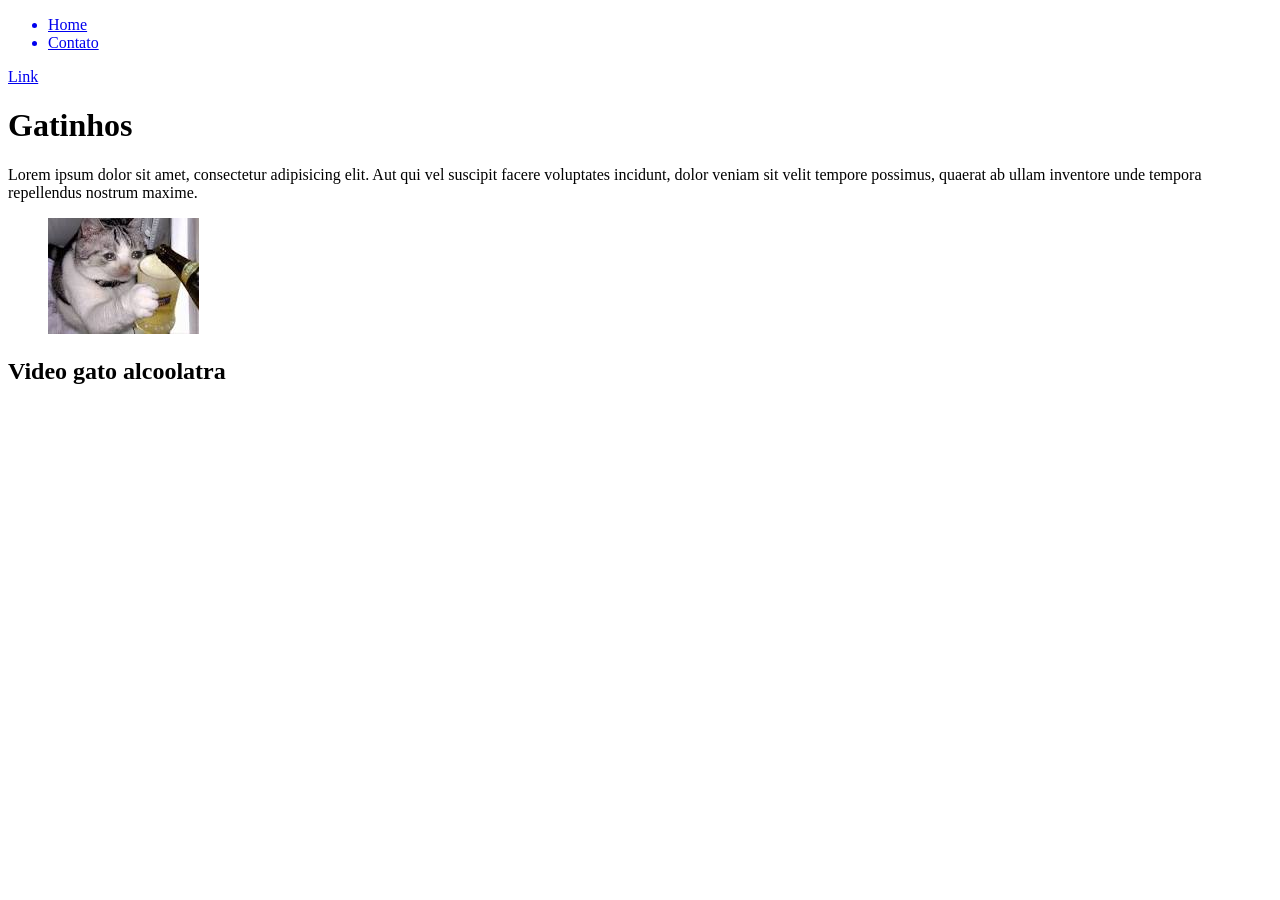
<file: Gatinhos/index.html>
<!DOCTYPE html>
<html lang="pt-br">

<head>
    <meta charset="UTF-8">
    <meta name="viewport" content="width=device-width, initial-scale=1.0">
    <title>Gatos Alcoolatras</title>
</head>

<body>
    <nav>
        <ul>
            <a href="index.html"><li>Home</li></a>
             <a href="contato.html"><li>Contato</li></a> 
        </ul>
        <a href="https://github.com/nathanccoelho">Link</a>
    </nav>

    <header>
        <h1>Gatinhos</h1>
        <p>Lorem ipsum dolor sit amet, consectetur adipisicing elit. Aut qui vel suscipit facere voluptates incidunt,
            dolor
            veniam sit velit tempore possimus, quaerat ab ullam inventore unde tempora repellendus nostrum maxime.</p>
    </header>

    <figure>
        <img src="assets/img/Image20231024091438.png" alt="gato alcoolatra">
    </figure>

    <h2>Video gato alcoolatra</h2>
    <iframe width="560" height="315" src="https://www.youtube.com/embed/iFbVXUoPM6o?si=oNNqKtboI4c4iA1T"
        title="YouTube video player" frameborder="0"
        allow="accelerometer; autoplay; clipboard-write; encrypted-media; gyroscope; picture-in-picture; web-share"
        allowfullscreen></iframe>


</body>

</html>
</file>
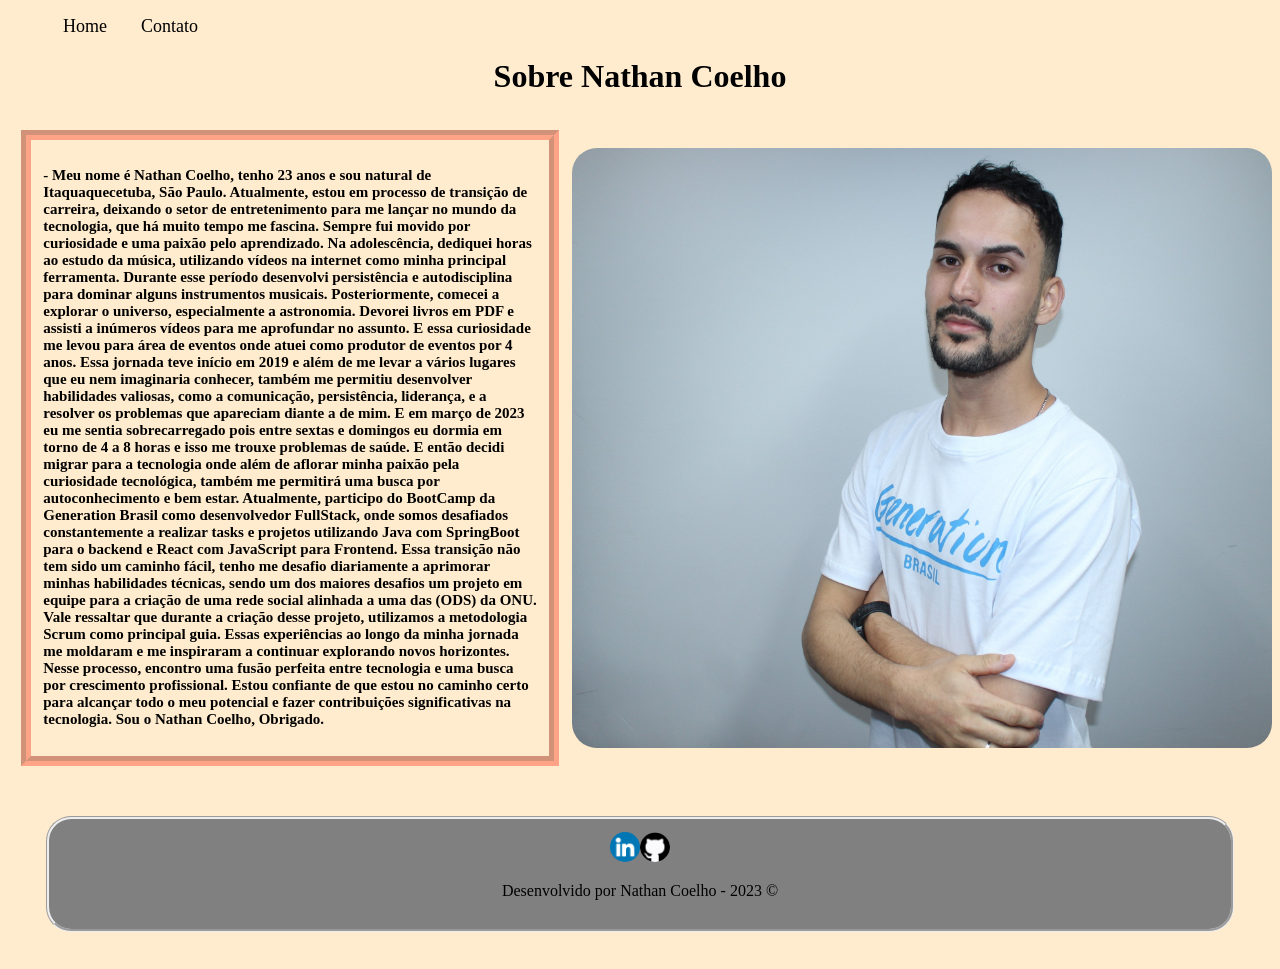
<file: Nathan/index.html>
<!DOCTYPE html>
<html lang="pt-br">

<head>
    <meta charset="UTF-8">
    <meta name="viewport" content="width=device-width, initial-scale=1.0">
    <title>Nathan Coelho</title>
    <link rel="stylesheet" href="assents/css/style.css">
</head>

<body class="backall">
    <nav id="menu">
        <ul>
            <a href="index.html">
                <li>Home</li>
            </a>
            <a href="contato.html">
                <li>Contato</li>
            </a>
        </ul>
    </nav>

    <header>
        <h1 class="container">Sobre Nathan Coelho</h1>

        <div class="container">
            <div class=" font"><p>  - Meu nome é Nathan Coelho, tenho 23 anos e sou natural de Itaquaquecetuba, São Paulo. Atualmente, estou em
                processo de transição de carreira, deixando o setor de entretenimento para me lançar no mundo da
                tecnologia, que há muito tempo me fascina. Sempre fui movido por curiosidade e uma paixão pelo
                aprendizado.

                Na adolescência, dediquei horas ao estudo da música, utilizando vídeos na internet como minha principal
                ferramenta. Durante esse período desenvolvi persistência e autodisciplina para dominar alguns
                instrumentos musicais.

                Posteriormente, comecei a explorar o universo, especialmente a astronomia. Devorei livros em PDF e
                assisti a inúmeros vídeos para me aprofundar no assunto.

                E essa curiosidade me levou para área de eventos onde atuei como produtor de eventos por 4 anos. Essa
                jornada teve início em 2019 e além de me levar a vários lugares que eu nem imaginaria conhecer, também
                me permitiu desenvolver habilidades valiosas, como a comunicação, persistência, liderança, e a resolver
                os problemas que apareciam diante a de mim.

                E em março de 2023 eu me sentia sobrecarregado pois entre sextas e domingos eu dormia em torno de 4 a 8
                horas e isso me trouxe problemas de saúde. E então decidi migrar para a tecnologia onde além de aflorar
                minha paixão pela curiosidade tecnológica, também me permitirá uma busca por autoconhecimento e bem
                estar. Atualmente, participo do BootCamp da Generation Brasil como desenvolvedor FullStack, onde somos
                desafiados constantemente a realizar tasks e projetos utilizando Java com SpringBoot para o backend e
                React com JavaScript para Frontend.

                Essa transição não tem sido um caminho fácil, tenho me desafio diariamente a aprimorar minhas
                habilidades técnicas, sendo um dos maiores desafios um projeto em equipe para a criação de uma rede
                social alinhada a uma das (ODS) da ONU. Vale ressaltar que durante a criação desse projeto, utilizamos a
                metodologia Scrum como principal guia.

                Essas experiências ao longo da minha jornada me moldaram e me inspiraram a continuar explorando novos
                horizontes. Nesse processo, encontro uma fusão perfeita entre tecnologia e uma busca por crescimento
                profissional. Estou confiante de que estou no caminho certo para alcançar todo o meu potencial e fazer
                contribuições significativas na tecnologia. Sou o Nathan Coelho, Obrigado.</p>

           </div>
           <div></div>
             <img class="pic" src="assents/img/Cópia de IMG_9384.JPG" alt="Uma foto do Nathan" width="700" height="600">
        </div>


    </header>

    <footer class="back_footer">
        <div class="container">
            <a href="https://www.linkedin.com/in/nathan-ccoelho/" target="_blank">
                <img class="png" src="assents/img/linkedin.png" alt="linkedin">
            </a>
            <a href="https://github.com/nathanccoelho" target="_blank">
                <img class="png" src="assents/img/github.png" alt="GitHub">
            </a>
        </div>

        <p class="container">Desenvolvido por Nathan Coelho - 2023 &copy;</p>
    </footer>



</body>

</html>
</file>
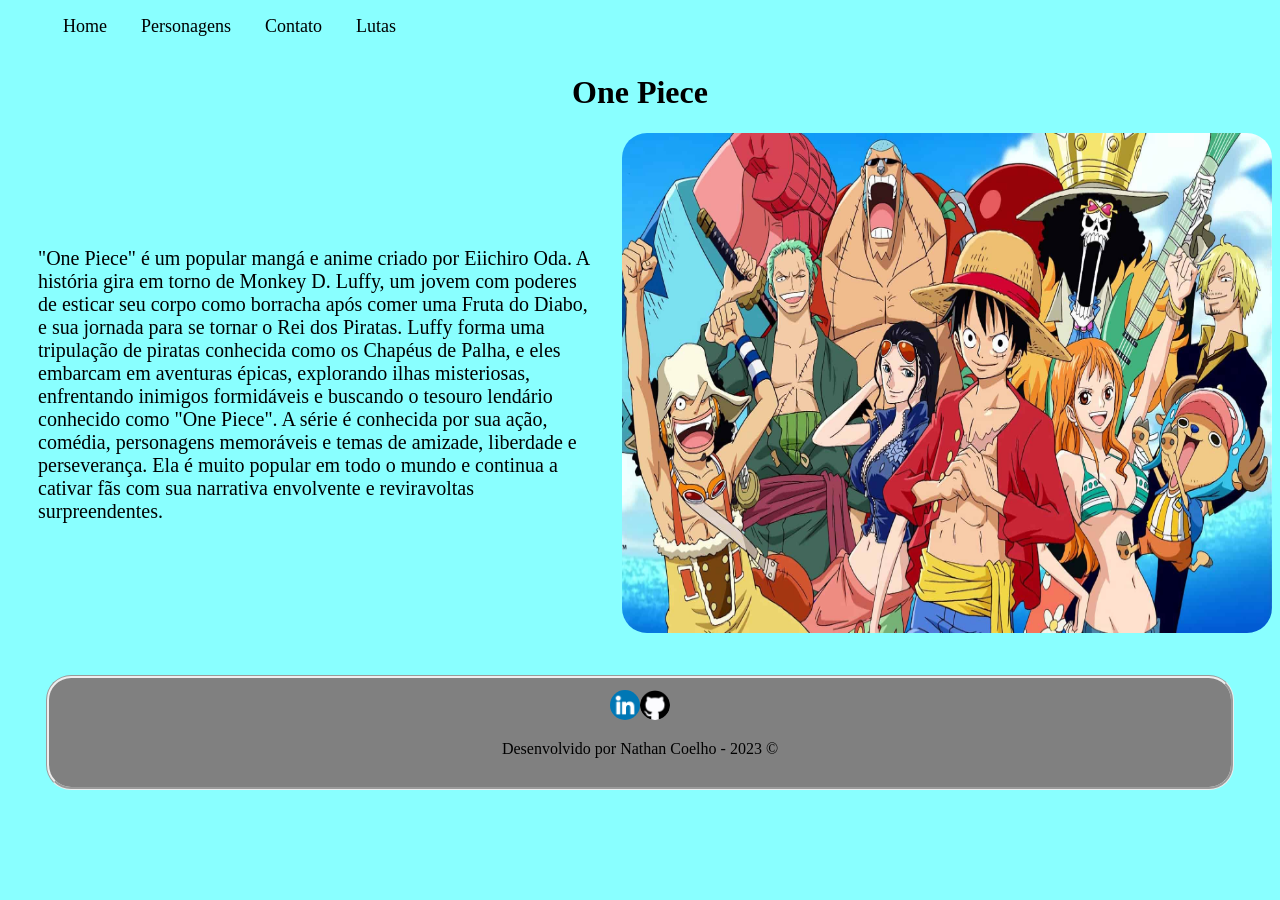
<file: One Piece/index.html>
<!DOCTYPE html>
<html lang="pt-br">

<head>
    <meta charset="UTF-8">
    <meta name="viewport" content="width=device-width, initial-scale=1.0">
    <title>One Piece</title>
    <link rel="stylesheet" href="assents/css/style.css">
</head>

<body class="backall">
    <nav id="menu">
        <ul>
            <a href="index.html">
                <li>Home</li>
            </a>
            <a href="personagens.html">
                <li>Personagens</li>
            </a>
            <a href="contato.html">
                <li>Contato</li>
            </a>
            <a href="lutas.html">
                <li>Lutas</li>
            </a>
        </ul>
    </nav>

        <div class="container"><h1>One Piece</h1></div> 

    <header class="container">

        <div class="font">
            <p>"One Piece" é um popular mangá e anime criado por Eiichiro Oda. A história gira em torno de Monkey D. Luffy,
                um jovem com poderes de esticar seu corpo como borracha após comer uma Fruta do Diabo, e sua jornada para se
                tornar o Rei dos Piratas. Luffy forma uma tripulação de piratas conhecida como os Chapéus de Palha, e eles
                embarcam em aventuras épicas, explorando ilhas misteriosas, enfrentando inimigos formidáveis e buscando o
                tesouro lendário conhecido como "One Piece". A série é conhecida por sua ação, comédia, personagens
                memoráveis e temas de amizade, liberdade e perseverança. Ela é muito popular em todo o mundo e continua a
                cativar fãs com sua narrativa envolvente e reviravoltas surpreendentes.
            </p>
        </div>

        <div> <img class="border" src="assents/img/one-piece.jpg" alt="Tripulação completa" height="500" width="650">
        </div>
 
    </header>

    <footer class="back_footer">
        <div class="container">
            <a href="https://www.linkedin.com/in/nathan-ccoelho/" target="_blank">
                <img class="png" src="assents/img/linkedin.png" alt="linkedin">
            </a>
            <a href="https://github.com/nathanccoelho" target="_blank">
                <img class="png" src="assents/img/github.png" alt="GitHub">
            </a>
        </div>

        <p class="container">Desenvolvido por Nathan Coelho - 2023 &copy;</p>
    </footer>
   
</body>

</html>
</file>
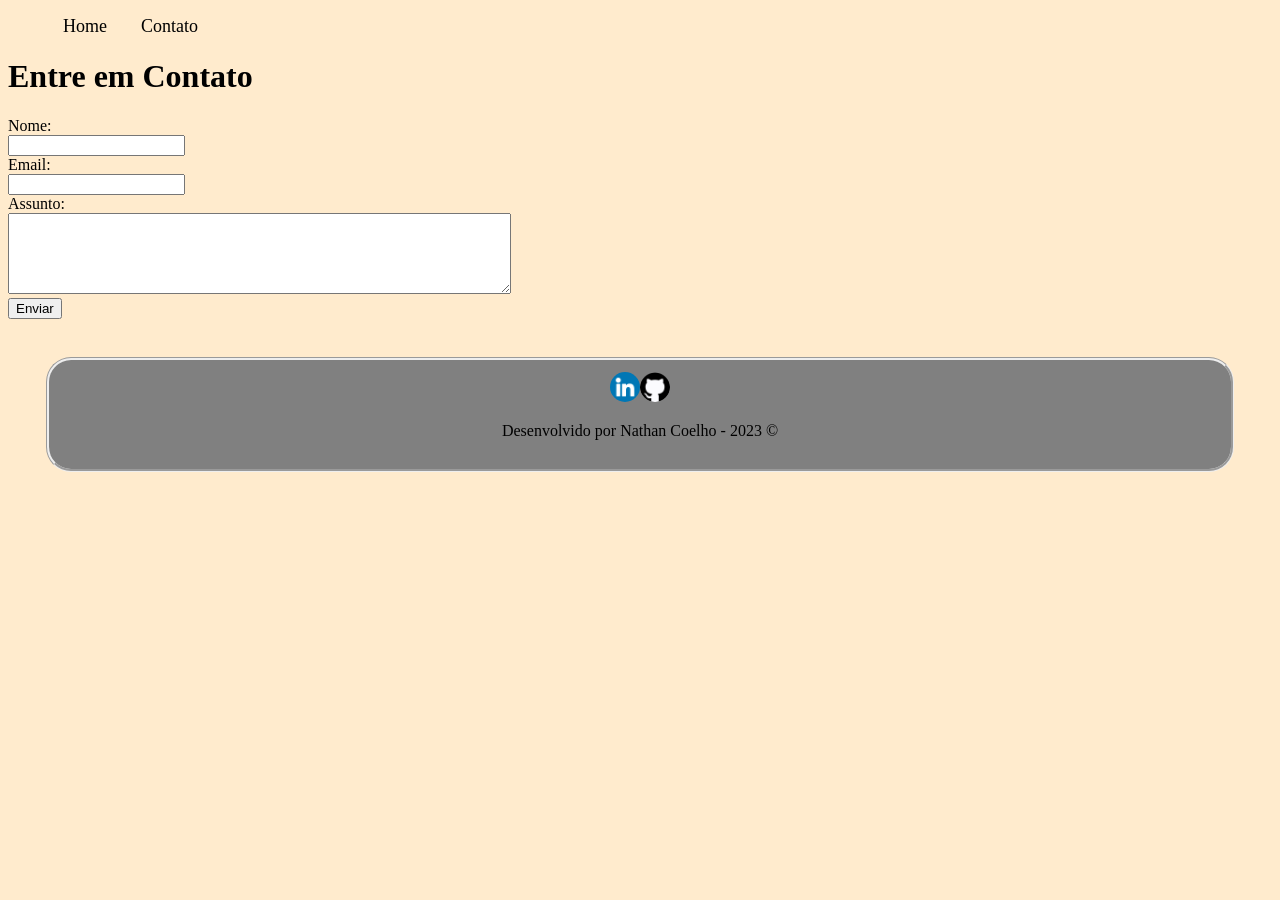
<file: Nathan/contato-nathanzinhogamer.html>
<!DOCTYPE html>
<html lang="en">
<head>
    <meta charset="UTF-8">
    <meta name="viewport" content="width=device-width, initial-scale=1.0">
    <title>Contato</title>
    <link rel="stylesheet" href="assents/css/style.css">
</head>
<body class="backall">
    <nav id="menu">
        <ul>
            <a href="index.html">
                <li>Home</li>
            </a>
            <a href="contato.html">
                <li>Contato</li>
            </a>
        </ul>
    </nav>

    <header>
        <h1>Entre em Contato</h1>
        <label for="nome">Nome:</label> <br>
        <input type="text" id="nome"><br>

        <label for="email">Email:</label><br>
        <input type="email" id="email"><br>

        <label for="assunto">Assunto:</label><br>
        <textarea name="assunto" id="assunto" cols="60" rows="5"></textarea> <br>
        <button>Enviar</button>


    </header>

    <footer class="back_footer">
        <div class="container">
            <a href="https://www.linkedin.com/in/nathan-ccoelho/" target="_blank">
                <img class="png" src="assents/img/linkedin.png" alt="linkedin">
            </a>
            <a href="https://github.com/nathanccoelho" target="_blank">
                <img class="png" src="assents/img/github.png" alt="GitHub">
            </a>
        </div>

        <p class="container">Desenvolvido por Nathan Coelho - 2023 &copy;</p>
    </footer>

</body>
</html>
</file>
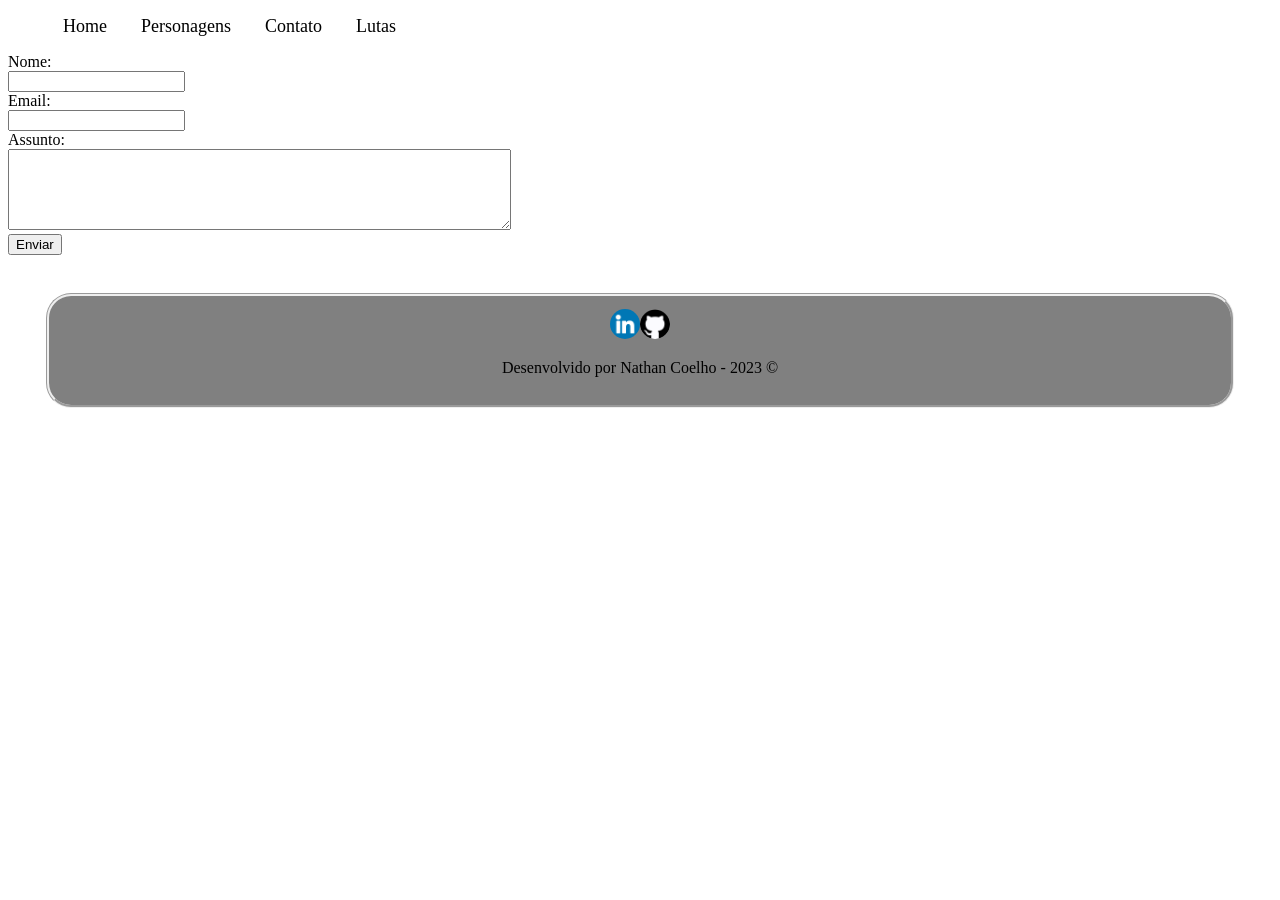
<file: One Piece/contato.html>
<!DOCTYPE html>
<html lang="pt-br">
<head>
    <meta charset="UTF-8">
    <meta name="viewport" content="width=device-width, initial-scale=1.0">
    <title>Fale conosco</title>
    <link rel="stylesheet" href="assents/css/style.css">
</head>
        
<body>
    <nav id="menu">
        <ul>
            <a href="index.html">
                <li>Home</li>
            </a>
            <a href="personagens.html">
                <li>Personagens</li>
            </a>
            <a href="contato.html">
                <li>Contato</li>
            </a>
            <a href="lutas.html">
                <li>Lutas</li>
            </a>
        </ul>
    </nav>

    <form action="">
   <label for="nome">Nome:</label> <br>
    <input type="text" id="nome"><br>

    <label for="email">Email:</label> <br>
   <input type="email" id="email"> <br>

   <label for="assunto">Assunto:</label> <br>
   <textarea name="assunto" id="assunto" cols="60" rows="5"></textarea> <br>

   <button>Enviar</button>
    </form>

    <footer class="back_footer">
        <div class="container">
            <a href="https://www.linkedin.com/in/nathan-ccoelho/" target="_blank">
                <img class="png" src="assents/img/linkedin.png" alt="linkedin">
            </a>
            <a href="https://github.com/nathanccoelho" target="_blank">
                <img class="png" src="assents/img/github.png" alt="GitHub">
            </a>
        </div>

        <p class="container">Desenvolvido por Nathan Coelho - 2023 &copy;</p>
    </footer>
</body>
</html>
</file>
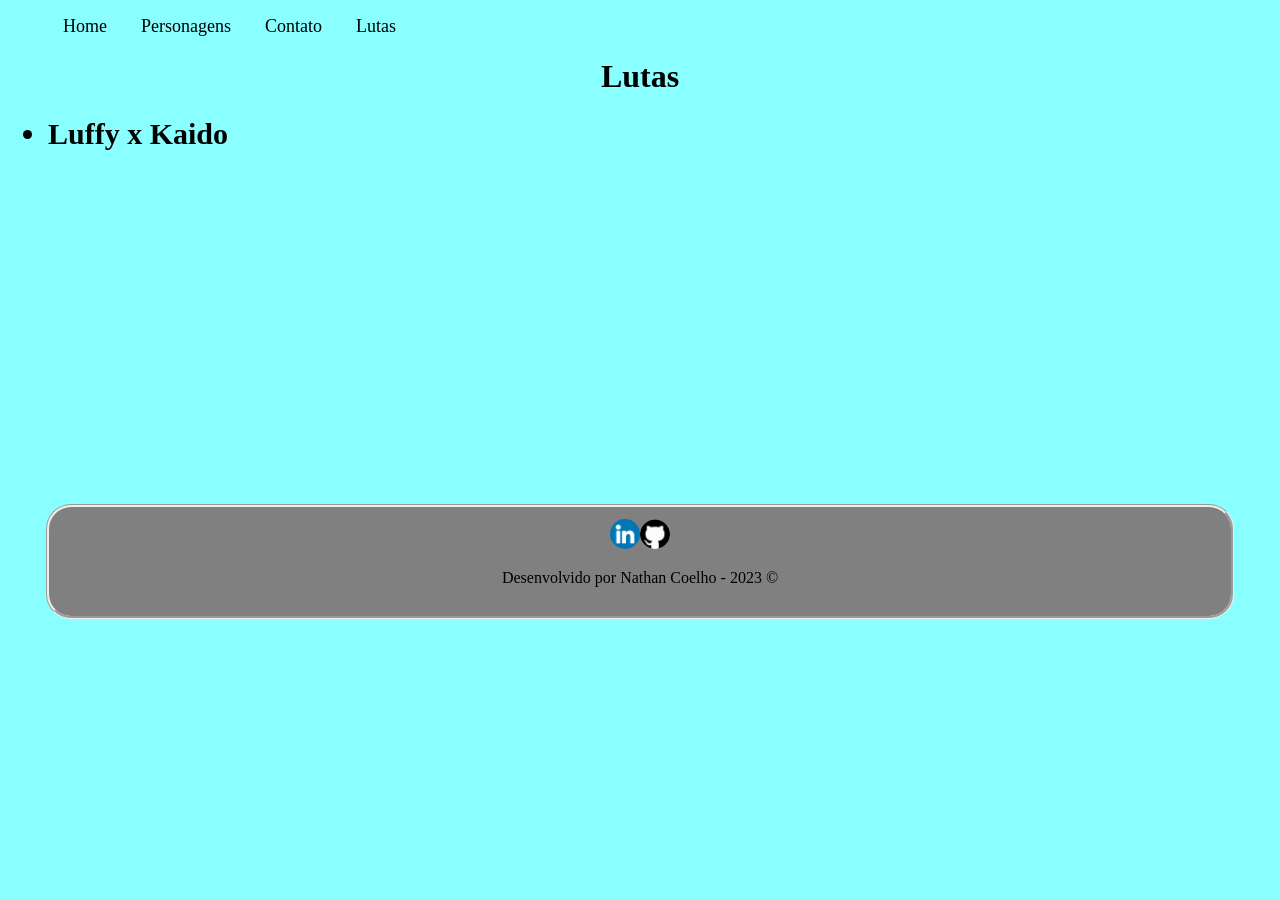
<file: One Piece/lutas.html>
<!DOCTYPE html>
<html lang="en">

<head>
    <meta charset="UTF-8">
    <meta name="viewport" content="width=device-width, initial-scale=1.0">
    <title>Lutas</title>
    <link rel="stylesheet" href="assents/css/style.css">
</head>


<body class="backall">
    <nav id="menu">
        <ul>
            <a href="index.html">
                <li>Home</li>
            </a>
            <a href="personagens.html">
                <li>Personagens</li>
            </a>
            <a href="contato.html">
                <li>Contato</li>
            </a>
            <a href="lutas.html">
                <li>Lutas</li>
            </a>
        </ul>
    </nav>


    <header>
        <h1 class="container ">Lutas</h1>
        <ul>
            <li class="subtitle "> Luffy x Kaido
            </li>
            <div class="containerl">
                <iframe width="560" height="315" src="https://www.youtube.com/embed/13xrlRIYAtA?si=iu5zPPy8wWfdHVLX"
                title="YouTube video player" frameborder="0"
                allow="accelerometer; autoplay; clipboard-write; encrypted-media; gyroscope; picture-in-picture; web-share"
                allowfullscreen></iframe></div>



        </ul>


    </header>

    <footer class="back_footer">
        <div class="container">
            <a href="https://www.linkedin.com/in/nathan-ccoelho/" target="_blank">
                <img class="png" src="assents/img/linkedin.png" alt="linkedin">
            </a>
            <a href="https://github.com/nathanccoelho" target="_blank">
                <img class="png" src="assents/img/github.png" alt="GitHub">
            </a>
        </div>

        <p class="container">Desenvolvido por Nathan Coelho - 2023 &copy;</p>
    </footer>

</body>

</html>
</file>
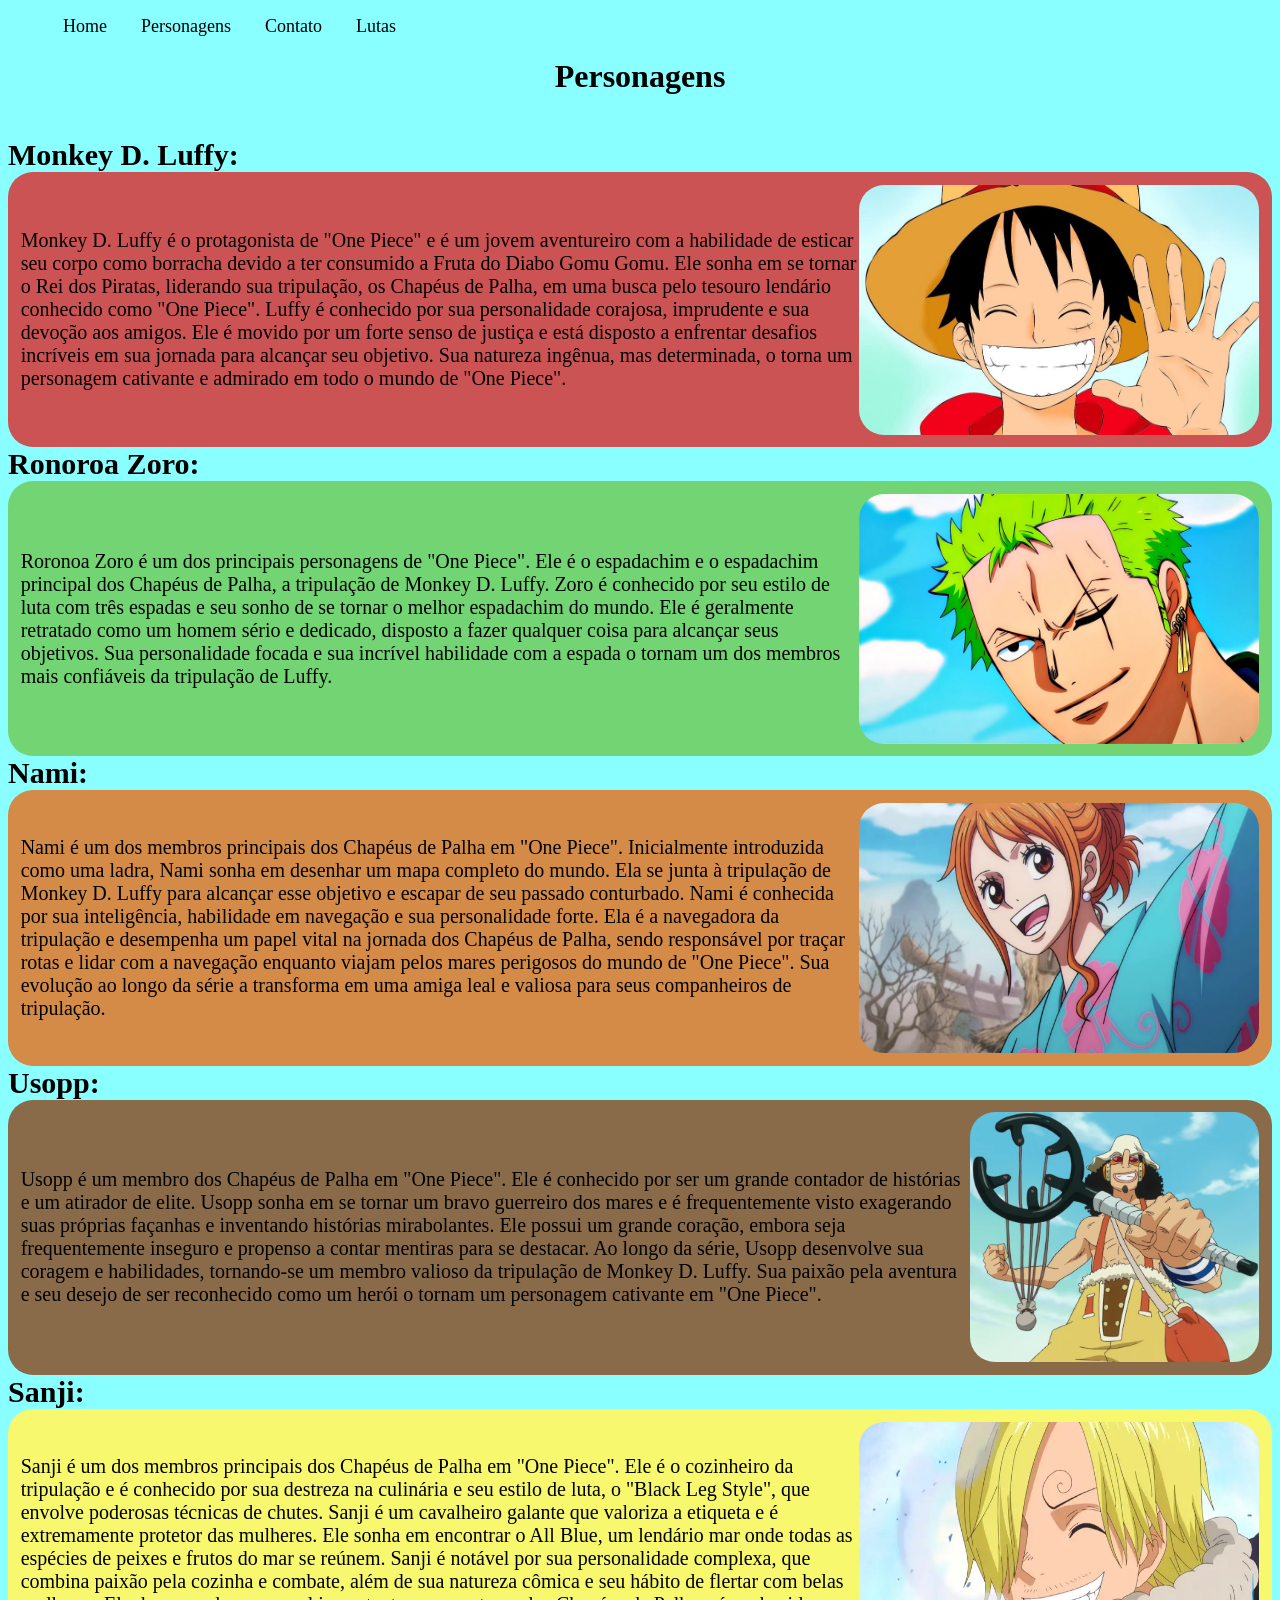
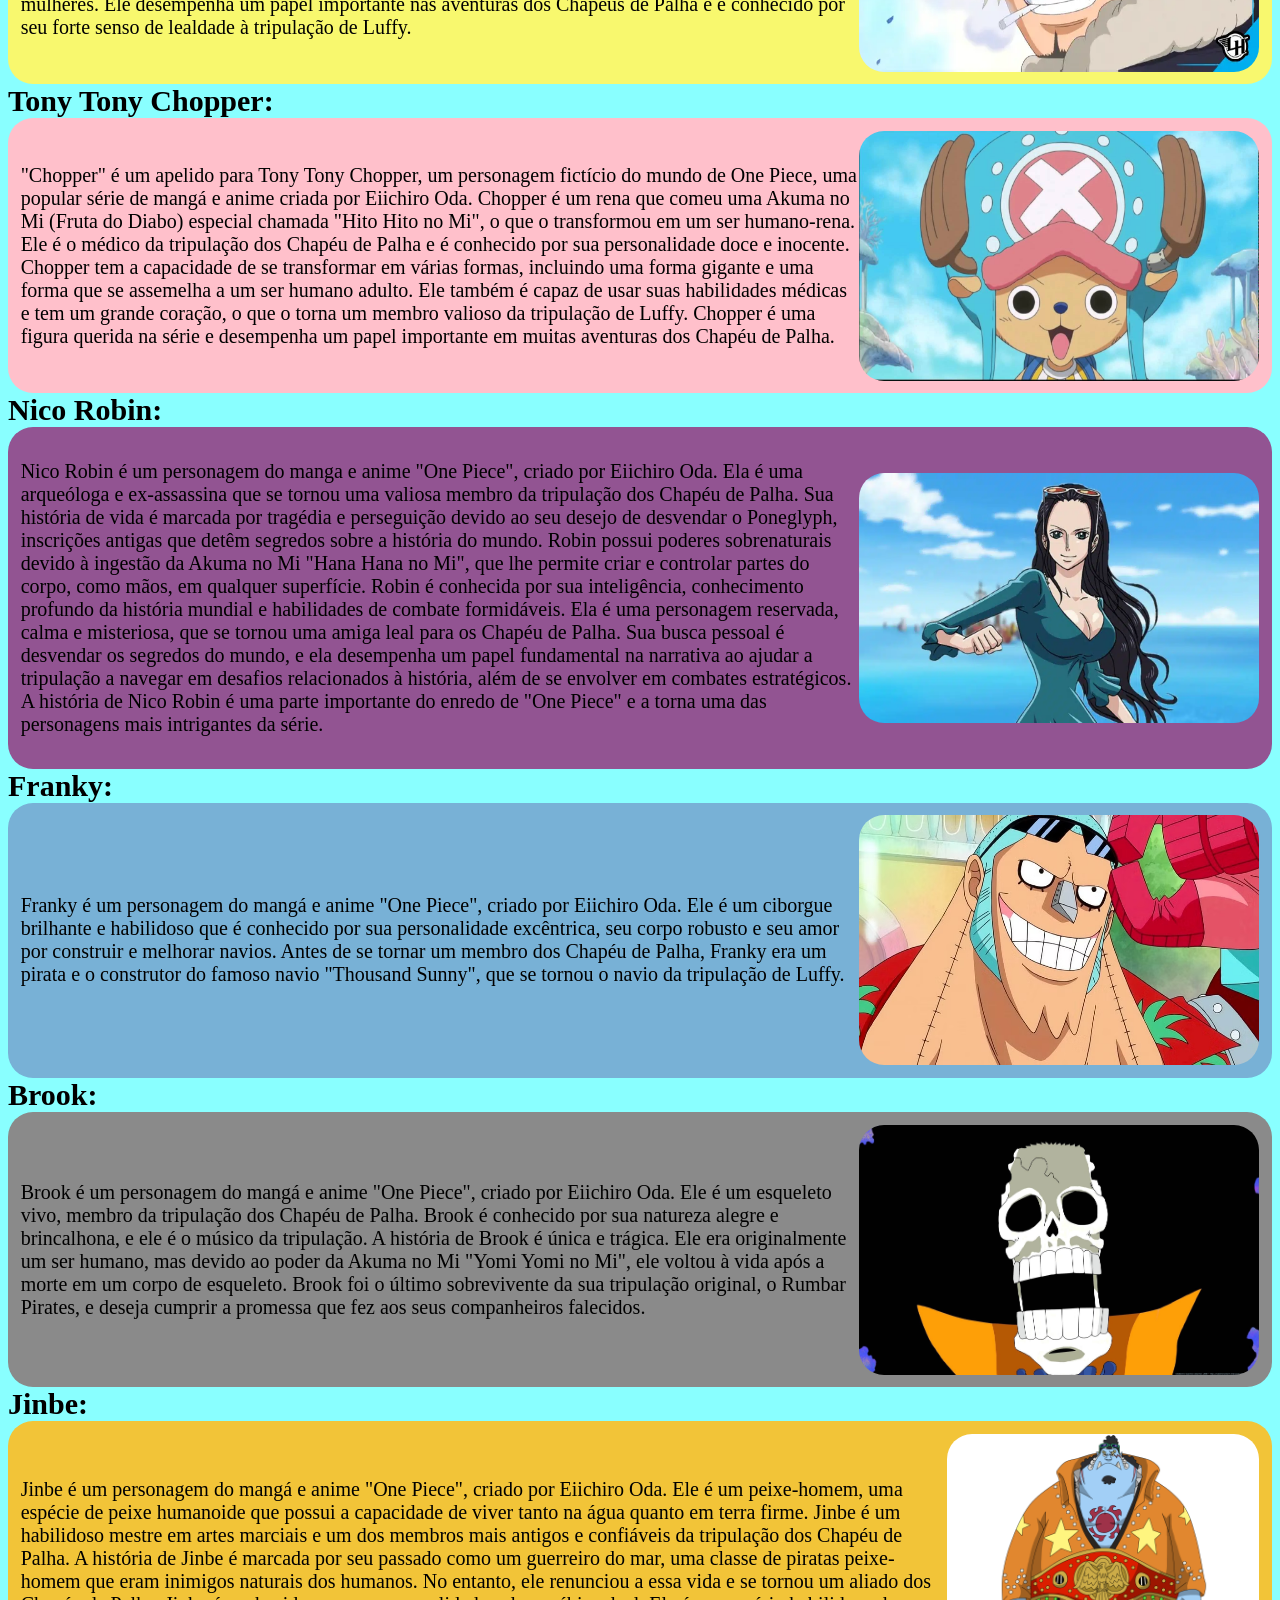
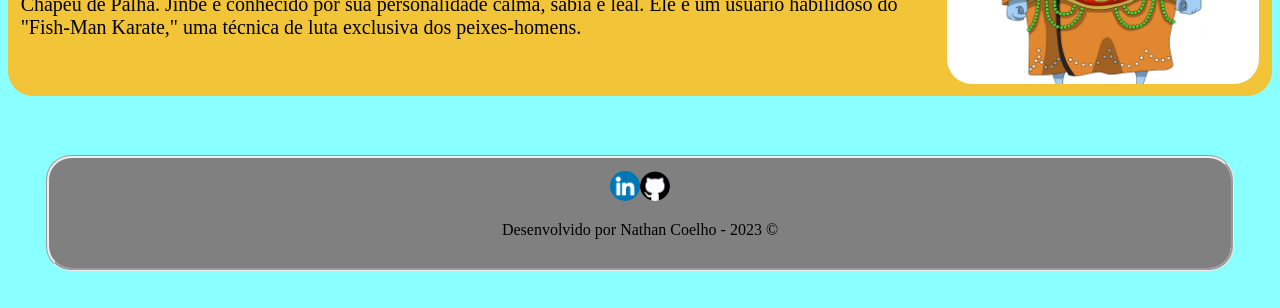
<file: One Piece/personagens.html>
<!DOCTYPE html>
<html lang="pt-br">

<head>
    <meta charset="UTF-8">
    <meta name="viewport" content="width=device-width, initial-scale=1.0">
    <title>Personagens</title>
    <link rel="stylesheet" href="assents/css/style.css">
</head>

<body class="backall">
    <nav id="menu">
        <ul>
            <a href="index.html">
                <li>Home</li>
            </a>
            <a href="personagens.html">
                <li>Personagens</li>
            </a>
            <a href="contato.html">
                <li>Contato</li>
            </a>
            <a href="lutas.html">
                <li>Lutas</li>
            </a>
        </ul>
    </nav>

    <header >
        <h1 class="container">Personagens</h1>
        <ul class="menup ">
            
            <li class="subtitle">Monkey D. Luffy:
            </li>
            <div class="container fontp backred">
                <p>Monkey D. Luffy é o protagonista de "One Piece" e é um jovem aventureiro com a habilidade de esticar
                    seu corpo como borracha devido a ter consumido a Fruta do Diabo Gomu Gomu. Ele sonha em se tornar o
                    Rei dos Piratas, liderando sua tripulação, os Chapéus de Palha, em uma busca pelo tesouro lendário
                    conhecido como "One Piece". Luffy é conhecido por sua personalidade corajosa, imprudente e sua
                    devoção aos amigos. Ele é movido por um forte senso de justiça e está disposto a enfrentar desafios
                    incríveis em sua jornada para alcançar seu objetivo. Sua natureza ingênua, mas determinada, o torna
                    um personagem cativante e admirado em todo o mundo de "One Piece".</p>
                <img class="border" src="assents/img/luffy.jpg" alt="Luffy" width="400" height="250">
            </div>

            <li class="subtitle">Ronoroa Zoro:  
            </li>
            <div class="container fontp backgreen"> 
                <p>Roronoa Zoro é um dos principais personagens de "One Piece". Ele é o espadachim e o espadachim
                principal dos Chapéus de Palha, a tripulação de Monkey D. Luffy. Zoro é conhecido por seu estilo de
                luta com três espadas e seu sonho de se tornar o melhor espadachim do mundo. Ele é geralmente
                retratado como um homem sério e dedicado, disposto a fazer qualquer coisa para alcançar seus
                objetivos. Sua personalidade focada e sua incrível habilidade com a espada o tornam um dos membros
                mais confiáveis da tripulação de Luffy.
            </p>
            <img class="border" src="assents/img/Zoro.png" alt="Zoro" width="400" height="250"></div>


            <li class="subtitle">Nami:
            </li>
            
            <div class="container fontp backorange"><p>Nami é um dos membros principais dos Chapéus de Palha em "One Piece". Inicialmente introduzida como
                uma ladra, Nami sonha em desenhar um mapa completo do mundo. Ela se junta à tripulação de Monkey D.
                Luffy para alcançar esse objetivo e escapar de seu passado conturbado. Nami é conhecida por sua
                inteligência, habilidade em navegação e sua personalidade forte. Ela é a navegadora da tripulação e
                desempenha um papel vital na jornada dos Chapéus de Palha, sendo responsável por traçar rotas e
                lidar com a navegação enquanto viajam pelos mares perigosos do mundo de "One Piece". Sua evolução ao
                longo da série a transforma em uma amiga leal e valiosa para seus companheiros de tripulação.</p>
            <img class="border" src="assents/img/Nami.avif" alt="Nami" width="400" height="250"></div>
            
            <li class="subtitle">Usopp:
            </li>
            <div class="container fontp backbrown">
                <p>Usopp é um membro dos Chapéus de Palha em "One Piece". Ele é conhecido por ser um grande contador de
                histórias e um atirador de elite. Usopp sonha em se tornar um bravo guerreiro dos mares e é
                frequentemente visto exagerando suas próprias façanhas e inventando histórias mirabolantes. Ele
                possui um grande coração, embora seja frequentemente inseguro e propenso a contar mentiras para se
                destacar. Ao longo da série, Usopp desenvolve sua coragem e habilidades, tornando-se um membro
                valioso da tripulação de Monkey D. Luffy. Sua paixão pela aventura e seu desejo de ser reconhecido
                como um herói o tornam um personagem cativante em "One Piece".</p>
            <img class="border" src="assents/img/ussop.webp" alt="ussop" width="400" height="250"></div>
            

            <li class="subtitle">Sanji:
            </li>
            <div class="container fontp backyellow">
                <p>Sanji é um dos membros principais dos Chapéus de Palha em "One Piece". Ele é o cozinheiro da
                tripulação e é conhecido por sua destreza na culinária e seu estilo de luta, o "Black Leg Style",
                que envolve poderosas técnicas de chutes. Sanji é um cavalheiro galante que valoriza a etiqueta e é
                extremamente protetor das mulheres. Ele sonha em encontrar o All Blue, um lendário mar onde todas as
                espécies de peixes e frutos do mar se reúnem. Sanji é notável por sua personalidade complexa, que
                combina paixão pela cozinha e combate, além de sua natureza cômica e seu hábito de flertar com belas
                mulheres. Ele desempenha um papel importante nas aventuras dos Chapéus de Palha e é conhecido por
                seu forte senso de lealdade à tripulação de Luffy.
            </p>
            <img class="border" src="assents/img/Sanji.webp" alt="Sanji" width="400" height="250"></div>
                

            <li class="subtitle">Tony Tony Chopper:
            </li>
            <div class="container fontp backpink">
                <p>"Chopper" é um apelido para Tony Tony Chopper, um personagem fictício do mundo de One Piece, uma
                popular série de mangá e anime criada por Eiichiro Oda. Chopper é um rena que comeu uma Akuma no Mi
                (Fruta do Diabo) especial chamada "Hito Hito no Mi", o que o transformou em um ser humano-rena. Ele
                é o médico da tripulação dos Chapéu de Palha e é conhecido por sua personalidade doce e inocente.
                Chopper tem a capacidade de se transformar em várias formas, incluindo uma forma gigante e uma forma
                que se assemelha a um ser humano adulto. Ele também é capaz de usar suas habilidades médicas e tem
                um grande coração, o que o torna um membro valioso da tripulação de Luffy. Chopper é uma figura
                querida na série e desempenha um papel importante em muitas aventuras dos Chapéu de Palha.</p>
            <img class="border" src="assents/img/chopper.jpeg" alt="Chopper"  width="400" height="250"></div>


            <li class="subtitle">Nico Robin:
            </li>
            <div class="container fontp backpurple">
                <p>Nico Robin é um personagem do manga e anime "One Piece", criado por Eiichiro Oda. Ela é uma
                arqueóloga e ex-assassina que se tornou uma valiosa membro da tripulação dos Chapéu de Palha. Sua
                história de vida é marcada por tragédia e perseguição devido ao seu desejo de desvendar o Poneglyph,
                inscrições antigas que detêm segredos sobre a história do mundo. Robin possui poderes sobrenaturais
                devido à ingestão da Akuma no Mi "Hana Hana no Mi", que lhe permite criar e controlar partes do
                corpo, como mãos, em qualquer superfície.

                Robin é conhecida por sua inteligência, conhecimento profundo da história mundial e habilidades de
                combate formidáveis. Ela é uma personagem reservada, calma e misteriosa, que se tornou uma amiga
                leal para os Chapéu de Palha. Sua busca pessoal é desvendar os segredos do mundo, e ela desempenha
                um papel fundamental na narrativa ao ajudar a tripulação a navegar em desafios relacionados à
                história, além de se envolver em combates estratégicos. A história de Nico Robin é uma parte
                importante do enredo de "One Piece" e a torna uma das personagens mais intrigantes da série.</p>
            <img class="border" src="assents/img/nico robin.webp" alt="Robin"  width="400" height="250"></div>
            

            <li class="subtitle">Franky:
            </li>
            <div class="container fontp backblue">
                <p>Franky é um personagem do mangá e anime "One Piece", criado por Eiichiro Oda. Ele é um ciborgue
               brilhante e habilidoso que é conhecido por sua personalidade excêntrica, seu corpo robusto e seu
               amor por construir e melhorar navios. Antes de se tornar um membro dos Chapéu de Palha, Franky era
               um pirata e o construtor do famoso navio "Thousand Sunny", que se tornou o navio da tripulação de
               Luffy.</p>
           <img class="border" src="assents/img/franky.avif" alt="Franky" width="400" height="250"></div>
          


            <li class="subtitle">Brook:               
            </li>
            <div class="container fontp backgrey"> 
                <p>Brook é um personagem do mangá e anime "One Piece", criado por Eiichiro Oda. Ele é um esqueleto vivo,
                membro da tripulação dos Chapéu de Palha. Brook é conhecido por sua natureza alegre e brincalhona, e
                ele é o músico da tripulação.

                A história de Brook é única e trágica. Ele era originalmente um ser humano, mas devido ao poder da
                Akuma no Mi "Yomi Yomi no Mi", ele voltou à vida após a morte em um corpo de esqueleto. Brook foi o
                último sobrevivente da sua tripulação original, o Rumbar Pirates, e deseja cumprir a promessa que
                fez aos seus companheiros falecidos.</p>
            <img class="border" src="assents/img/brook.jpg" alt="Brook" width="400" height="250"></div>


            <li class="subtitle">Jinbe:
            </li>
            <div class="container fontp backocre">
                <p>Jinbe é um personagem do mangá e anime "One Piece", criado por Eiichiro Oda. Ele é um peixe-homem,
                uma espécie de peixe humanoide que possui a capacidade de viver tanto na água quanto em terra firme.
                Jinbe é um habilidoso mestre em artes marciais e um dos membros mais antigos e confiáveis da
                tripulação dos Chapéu de Palha.

                A história de Jinbe é marcada por seu passado como um guerreiro do mar, uma classe de piratas
                peixe-homem que eram inimigos naturais dos humanos. No entanto, ele renunciou a essa vida e se
                tornou um aliado dos Chapéu de Palha. Jinbe é conhecido por sua personalidade calma, sábia e leal.
                Ele é um usuário habilidoso do "Fish-Man Karate," uma técnica de luta exclusiva dos peixes-homens.
            </p>
            <img class="border" src="assents/img/Jinbe.png" alt="Jinbe" width="400" height="250"></div>

            
        </ul>
    </header>

    <footer class="back_footer">
        <div class="container">
            <a href="https://www.linkedin.com/in/nathan-ccoelho/" target="_blank">
                <img class="png" src="assents/img/linkedin.png" alt="linkedin">
            </a>
            <a href="https://github.com/nathanccoelho" target="_blank">
                <img class="png" src="assents/img/github.png" alt="GitHub">
            </a>
        </div>

        <p class="container">Desenvolvido por Nathan Coelho - 2023 &copy;</p>
    </footer>

</body>

</html>
</file>
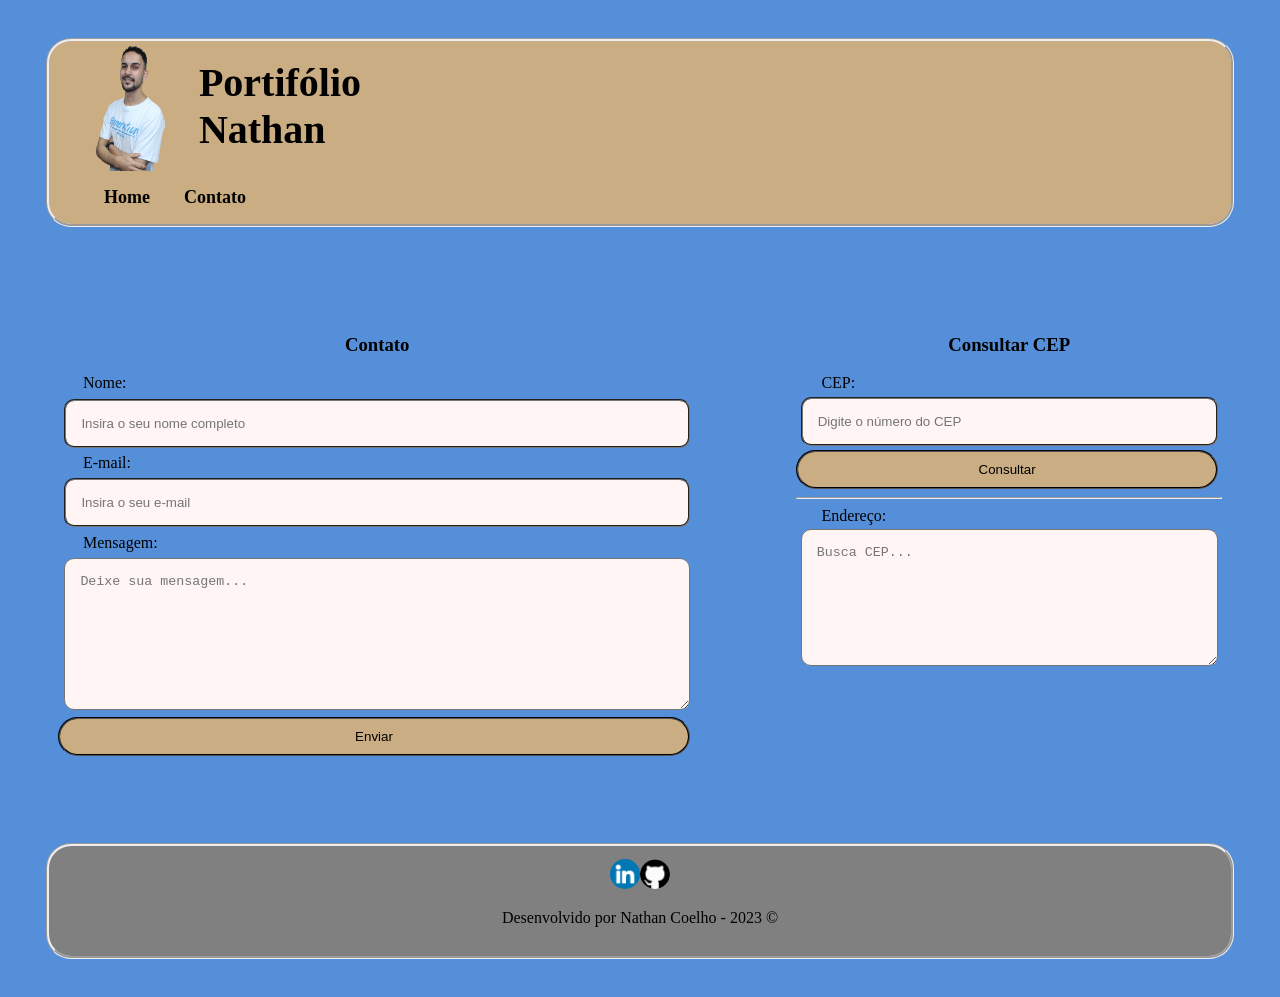
<file: Replicação/contato.html>
<!DOCTYPE html>
<html lang="pt-br">
<head>
    <meta charset="UTF-8">
    <meta http-equiv="X-UA-Compatible" content="IE=edge">
    <meta name="viewport" content="width=device-width, initial-scale=1.0">
    <link rel="stylesheet" href="assets/css/style.css">
    <title>Portifólio</title>
</head>
<body class="backall">
    
    <nav class="container_titulo">
        <div class="logo">
           <div class="centralizar">
                <img class="icone" src="assets/img/Cópia_de_IMG_9387-removebg-preview.png" alt="Foto nathan">
                <span class="titulo">Portifólio <br> Nathan</span>
            </div>
        <ul class="menu">
            <li><a href="index.html">Home</a></li>
            <li><a href="contato.html">Contato</a></li>
        </ul>
    </div>
    </nav>



    <main class="container_contato">
            <section id="formulario_mensagem">
                <h3 class="text_center">Contato</h3>
                    <form>
                        <div class="campos-form">
                            <label for="nome">Nome:</label>
                            <input onkeyup="validarNome()" id="nome" name="nome" type="text"
                                placeholder="Insira o seu nome completo">
                            <div id="txtNome"></div>
                        </div>
    
                        <div class="campos-form">
                            <label for="email">E-mail:</label>
                            <input onkeyup="validarEmail2()" id="email" name="email" type="text"
                                placeholder="Insira o seu e-mail">
                            <div id="txtEmail"></div>
                        </div>
    
                        <div class="campos-form">
                            <label for="mensagem">Mensagem:</label>
                            <textarea onkeyup="validarMensagem()" id="mensagem" name="mensagem" rows="8"
                                placeholder="Deixe sua mensagem..."></textarea>
                            <div id="txtMensagem"></div>
                        </div>
    
                        <button class="button" type="button" onclick="enviarForm()">
                            Enviar
                        </button>
    
    
                    </form>
            </section>
    
            <section id="formulario_buscacep">
                <h3 class="text_center">Consultar CEP</h3>
                <div class="endereco">
                    <div class="campos-form">
                        <label for="cep">CEP:</label>
                        <input onkeyup="validarCep()" id="cep" name="cep" type="text" placeholder="Digite o número do CEP">
                        <div id="txtCep"></div>
                    </div>
                    <button class="button" type="button" onclick="consultarCep()">
                        Consultar
                    </button>
                    <hr>
                    <div class="campos-form">
                        <label for="dados">Endereço:</label>
                        <textarea id="dados" name="dados" rows="7" placeholder="Busca CEP..."></textarea>
                        <div id="txtCep"></div>
                    </div>
                </div>
            </section>
        
    
    </main>
    

    <footer class="back_footer">
        <div class="container">
            <a href="https://www.linkedin.com/in/nathan-ccoelho/" target="_blank">
                <img class="png" src="assets/img/linkedin.png" alt="linkedin">
            </a>
            <a href="https://github.com/nathanccoelho" target="_blank">
                <img class="png" src="assets/img/github.png" alt="GitHub">
            </a>
        </div>

        <p class="container">Desenvolvido por Nathan Coelho - 2023 &copy;</p>
    </footer>

</body>
</html>
</file>
<file: Nathan/assents/css/style.css>
/* Style of index*/
.container{
    display: flex;
    flex-flow: row;
    justify-content: center;
    align-items: center;
}
#menu a li{
    display: inline;
    padding: 15px;
    font-size: 18px;
} 
#menu a{
    text-decoration: none;
    color: black;
}
#menu a:hover{
    color: grey;
}
.font{
    font-size: 15px;
    padding: 1%;
    margin: 1%;
    font-weight: bold;
    border: 10px groove rgba(255, 99, 71, 0.527);
}
.backall{
    background-color:blanchedalmond;
}
.backp{
    background-color:tomato;
}
.pic{
    border-radius: 25px;
}
.png{
    width: 50;
    height: 30px;
    border-radius: 25px;
}
.back_footer{
    background-color: grey;
    border-radius: 25px;
    padding: 1%;
    margin: 3%;
    border-style: groove;
}
</file>
<file: One Piece/assents/css/style.css>
/* Style of index*/
.container{
    display: flex;
    flex-flow: row;
    justify-content: center;
    align-items: center;
   
}

.font {
    font-size:20px;
    padding: 30px;
}

#menu a li{
    display: inline;
    padding: 15px;
    font-size: 18px;
} 

#menu a{
    text-decoration: none;
    color: black;
}

#menu a:hover{
    color: grey;
}

/* Style of personagens*/


.menup{
    display: inline;
    padding: 30px;
    font-size: 18px;
}

.subtitle{

    font-size: 30px;
    font-weight: bold;
}

.fontp{
    font-size: 20px;
    padding: 1%;
}

.backred{
    background-color: rgb(204, 83, 83);
    border-radius: 25px;
}

.backgreen{
    background-color: rgb(115, 212, 115);
    border-radius: 25px;
}

.backblue{
    background-color: rgb(120, 177, 214);
    border-radius: 25px;
}

.backorange{
    background-color: rgb(212, 139, 71);
    border-radius: 25px;
}

.backbrown{
    background-color: rgb(137, 107, 73);
    border-radius: 25px;
}
.backyellow{
    background-color: rgb(248, 248, 110);
    border-radius: 25px;
}
.backpurple{
    background-color: rgb(146, 84, 146);
    border-radius: 25px;
}
.backpink{
    background-color: pink;
    border-radius: 25px;
}
.backgrey{
    background-color: rgb(138, 138, 138);
    border-radius: 25px;
}
.backocre{
    background-color: rgb(242, 196, 56);
    border-radius: 25px;
}

.backall{
    background-color:rgb(137, 255, 255);
}
.border{
    border-radius: 25px;
}
/* Style of lutas*/

.containerl{
    display: flex;
    flex-flow: row;
    justify-content: left;
    align-items: start;
}
.png{
    width: 50;
    height: 30px;
    border-radius: 25px;
}
.back_footer{
    background-color: grey;
    border-radius: 25px;
    padding: 1%;
    margin: 3%;
    border-style: groove;
}
</file>
<file: Replicação/assets/css/style.css>
.logo{
background-color:rgb(202, 173, 130);
margin: 3%;
border-style: groove;
border-radius: 25px;
}
.icone{
width: 150px;
height: 130px;

}
.titulo{
font-weight: bold;
font-size: 40px;
font-style:initial;
}
.menu li{
    display: inline;
    padding: 15px;
    font-size: 18px;
    font-weight: bold;
    align-items: right;
   
}
.menu a{
    text-decoration: none;
    color: black;
   
  
}

.backall{
    background-color:rgb(85, 143, 218);
}
.texto_sobre{
    background-color:rgb(202, 173, 130);
    margin: 3%;
    border-style: groove;
    border-radius: 25px;
    font-size: 20px;
    padding: 1%;
}
.titulo_sobre{
    margin: 4%
}
.container{
    display: flex;
    flex-flow: row;
    justify-content: center;
    align-items: center;
}
.container_titutlo{
    display: flex;
    flex-direction: row;
    align-items: left;
}
.foto{
    width: 180px;
    height: 150px;
    margin: 3%;
    border-radius: 25px;

}
.png{
    width: 50;
    height: 30px;
    border-radius: 25px;
}
.video{
    margin: 2%;
}
.back_footer{
    background-color: grey;
    border-radius: 25px;
    padding: 1%;
    margin: 3%;
    border-style: groove;
}
#formulario_mensagem{
margin: 50px;
width: 60%;
}
#formulario_buscacep{
margin: 50px;
width: 40%;
}
.campos-form{
    flex-direction: column;
    display: flex;
}
input, textarea{
padding: 15px;
border-radius: 10px;
border-style: groove;
margin: 1%;
background-color: rgb(255, 245, 245);
}
.button{
    padding: 10px;
    border-radius: 25px;
    border-style: groove;
    width: 99%;
    background-color:   rgb(202, 173, 130);
}
label{
    margin-left: 25px;
}
.text_center{
    text-align: center;
}
.container_contato{
    display: flex;
    flex-flow: row;
    justify-content: center;
    align-items: start;
}

.centralizar{
    display: flex;
    justify-content: left;
    align-items: center;
}
</file>
